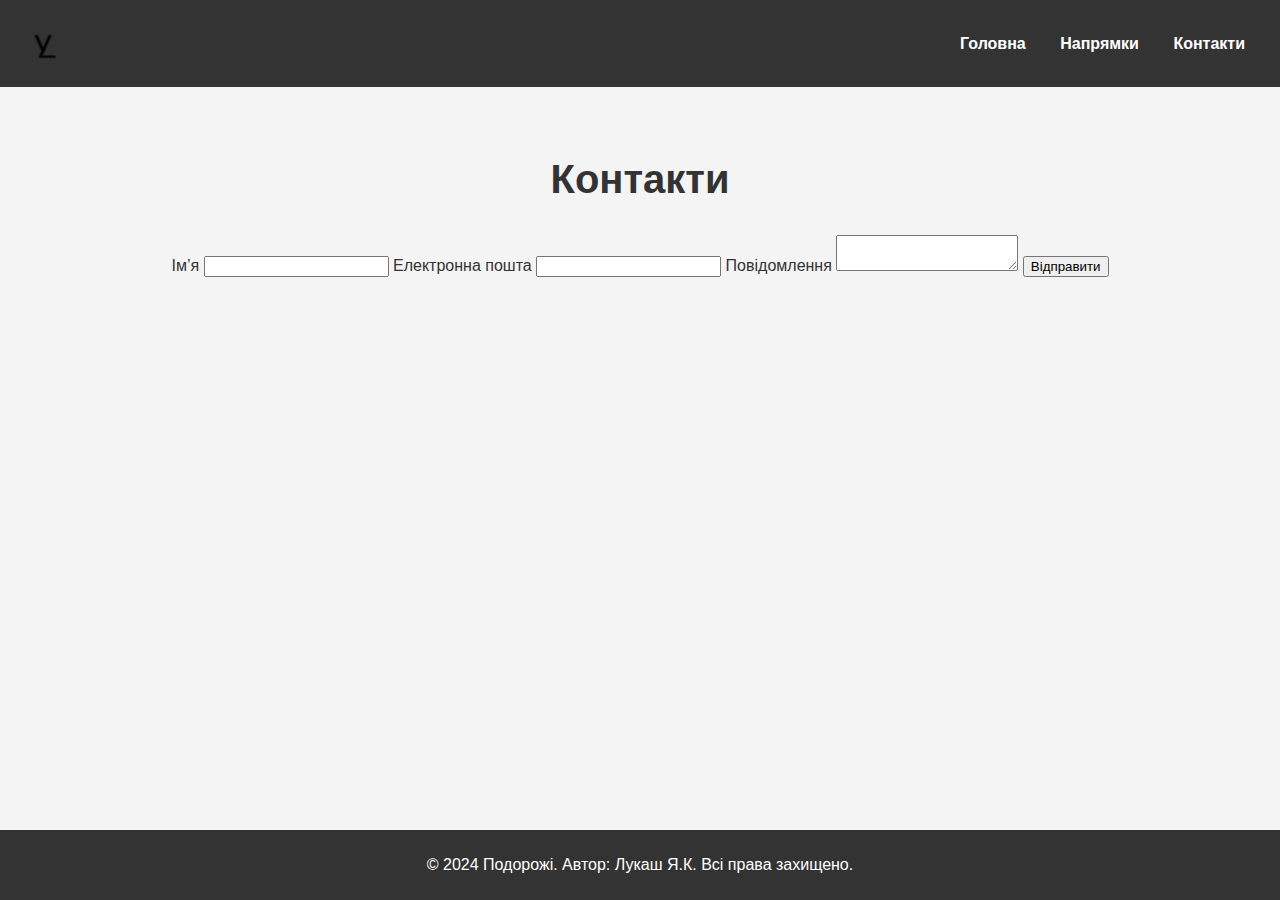
<file: contact.html>
﻿<!DOCTYPE html>
<html lang="ua">
<head>
    <meta charset="UTF-8">
    <title>Подорожі — Контакти</title>
    <link rel="stylesheet" href="style.css">
</head>
<body>

    <header class="head">
        <img src="img/logo.ico" class="logo" alt="логотип">
        <nav class="menu">
            <ul class="menu-links">
                <li class="menu-item"><a href="index.html" class="menu-item-link">Головна</a></li>
                <li class="menu-item"><a href="destinations.html" class="menu-item-link">Напрямки</a></li>
                <li class="menu-item"><a href="contact.html" class="menu-item-link">Контакти</a></li>
            </ul>
        </nav>
    </header>

    <section class="contact intro">
        <h2 class="intro-title">Контакти</h2>

        <form class="form">
            <label class="form-label">Ім’я</label>
            <input type="text" class="form-input">

            <label class="form-label">Електронна пошта</label>
            <input type="email" class="form-input">

            <label class="form-label">Повідомлення</label>
            <textarea class="form-textarea"></textarea>

            <button class="form-button">Відправити</button>
        </form>
    </section>

    <footer class="footer">
        <p class="footer-info">&copy; 2024 Подорожі. Автор: Лукаш Я.К. Всі права захищено.</p>
    </footer>

</body>
</html>
</file>
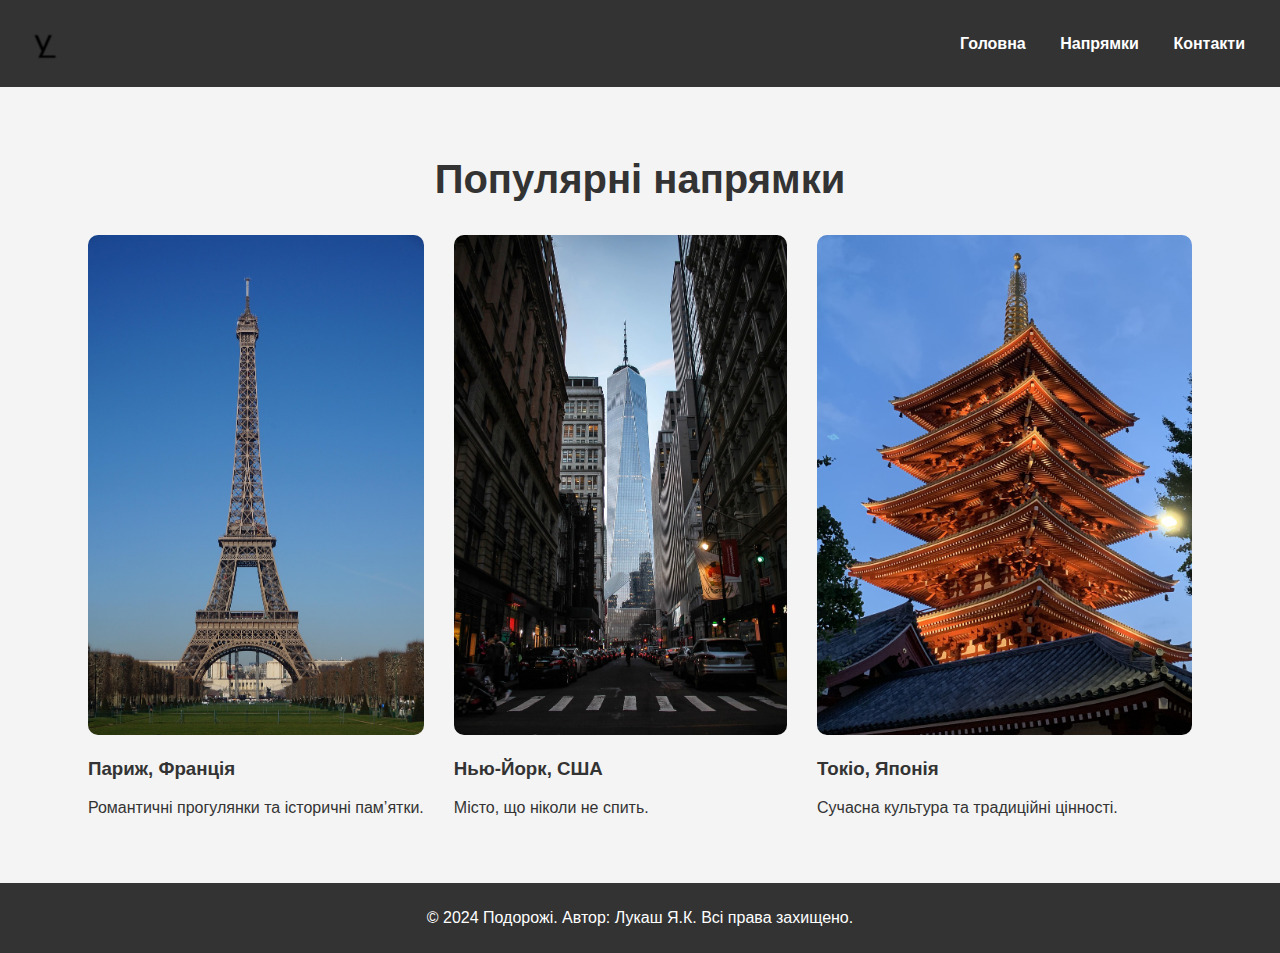
<file: destinations.html>
﻿<!DOCTYPE html>
<html lang="ua">
<head>
    <meta charset="UTF-8">
    <title>Подорожі — Напрямки</title>
    <link rel="stylesheet" href="style.css">
</head>
<body>

    <header class="head">
        <img src="img/logo.ico" class="logo" alt="логотип">
        <nav class="menu">
            <ul class="menu-links">
                <li class="menu-item"><a href="index.html" class="menu-item-link">Головна</a></li>
                <li class="menu-item"><a href="destinations.html" class="menu-item-link">Напрямки</a></li>
                <li class="menu-item"><a href="contact.html" class="menu-item-link">Контакти</a></li>
            </ul>
        </nav>
    </header>

    <section class="destinations intro">
        <h2 class="intro-title">Популярні напрямки</h2>
        <div class="destinations-container" style="display:flex; flex-wrap:wrap; justify-content:space-between;">

            <div class="destination">
                <img src="img/paris.jpg" class="destination-img">
                <h3>Париж, Франція</h3>
                <p>Романтичні прогулянки та історичні пам’ятки.</p>
            </div>

            <div class="destination">
                <img src="img/newyork.jpg" class="destination-img">
                <h3>Нью-Йорк, США</h3>
                <p>Місто, що ніколи не спить.</p>
            </div>

            <div class="destination">
                <img src="img/tokyo.jpg" class="destination-img">
                <h3>Токіо, Японія</h3>
                <p>Сучасна культура та традиційні цінності.</p>
            </div>

        </div>
    </section>

    <footer class="footer">
        <p class="footer-info">&copy; 2024 Подорожі. Автор: Лукаш Я.К. Всі права захищено.</p>
    </footer>

</body>
</html>
</file>
<file: style.css>
﻿body {
    margin: 0;
    padding: 0;
    font-family: Arial;
    color: #333;
    background-color: #f4f4f4;
    display: flex;
    flex-direction: column;
    min-height: 100vh;
}

.head {
    display: flex;
    justify-content: space-between;
    align-items: center;
    background: #333;
    color: #fff;
    padding: 20px 0;
}

.logo {
    width: 50px;
    margin-left: 20px;
}

.menu-links {
    margin: 0;
    padding: 0;
    list-style: none;
    margin-right: 20px;
}

.menu-item {
    display: inline;
    margin: 0 15px;
}

.menu-item-link {
    color: white;
    text-decoration: none;
    font-weight: bold;
}

    .menu-item-link:hover {
        color: #ff6f61;
    }

.hero {
    display: flex;
    align-items: center;
    justify-content: center;
    text-align: center;
    background: url('img/heroback.jpg') no-repeat center center/cover;
    height: 40vh;
    color: white;
}

.hero-info {
    background-color: rgba(0,0,0,0.5);
    padding: 30px;
    border-radius: 100px;
    width: 720px;
}

.hero-title {
    font-size: 64px;
    margin: 0;
}

.hero-text {
    font-size: 24px;
    margin: 20px 0;
}

.intro {
    display: flex;
    flex-direction: column;
    align-items: center;
    padding: 50px 20px;
}

.intro-title {
    font-size: 40px;
    margin-top: 20px;
}

.card {
    display: flex;
    margin: 20px 0;
    padding: 20px;
    width: 900px;
    background: white;
    border-radius: 10px;
    box-shadow: 0 2px 4px rgba(0,0,0,0.5);
}

.card-img {
    width: 150px;
    height: 150px;
    border-radius: 10px;
    margin-right: 20px;
}

.card-content {
    text-align: left;
}

.card-title {
    margin-top: 0;
    color: #0073e6;
}

.card-list {
    padding: 0;
    list-style: none;
}

.card-list-item {
    margin: 10px 0;
    font-size: 20px;
}

.footer {
    position: fixed;
    bottom: 0;
    width: 100%;
    background: #333;
    color: white;
    text-align: center;
    padding: 10px 0;

}

.footer {
    position: relative;
    margin-top: auto;
    width: 100%;
    background: #333;
    color: white;
    text-align: center;
    padding: 10px 0;
}


.destination-img {
    width: 100%;
    height: 500px;
    object-fit: cover;
    border-radius: 10px;
}

.destinations-container {
    display: flex;
    flex-wrap: wrap;
    justify-content: space-between;
    gap: 30px;
}
</file>
